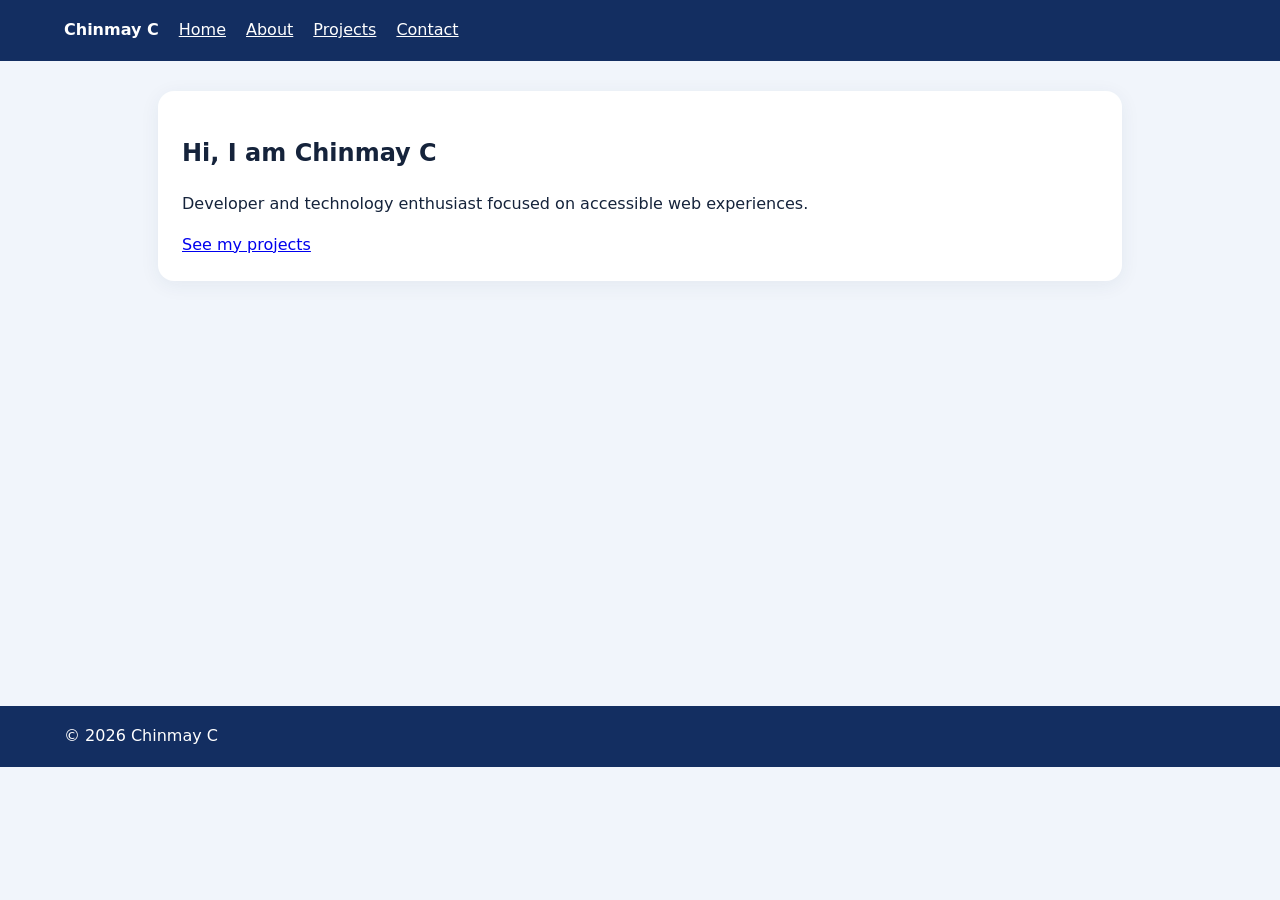
<file: index.html>
<!doctype html><html lang="en"><head><meta charset="utf-8"><meta name="viewport" content="width=device-width,initial-scale=1"><meta name="description" content="Home | Chinmay C developed by Chinmay C"><title>Home | Chinmay C</title><link rel="stylesheet" href="style.css"></head><body><a href="#main" style="position:absolute;left:-9999px" onfocus="this.style.left='8px'">Skip to content</a><header><nav aria-label="Main navigation"><strong>Chinmay C</strong><a href="index.html">Home</a><a href="about.html">About</a><a href="projects.html">Projects</a><a href="contact.html">Contact</a></nav></header><main id="main"><section><h1>Hi, I am Chinmay C</h1><p>Developer and technology enthusiast focused on accessible web experiences.</p><a href="projects.html">See my projects</a></section></main><footer>© 2026 Chinmay C</footer></body></html>
</file>
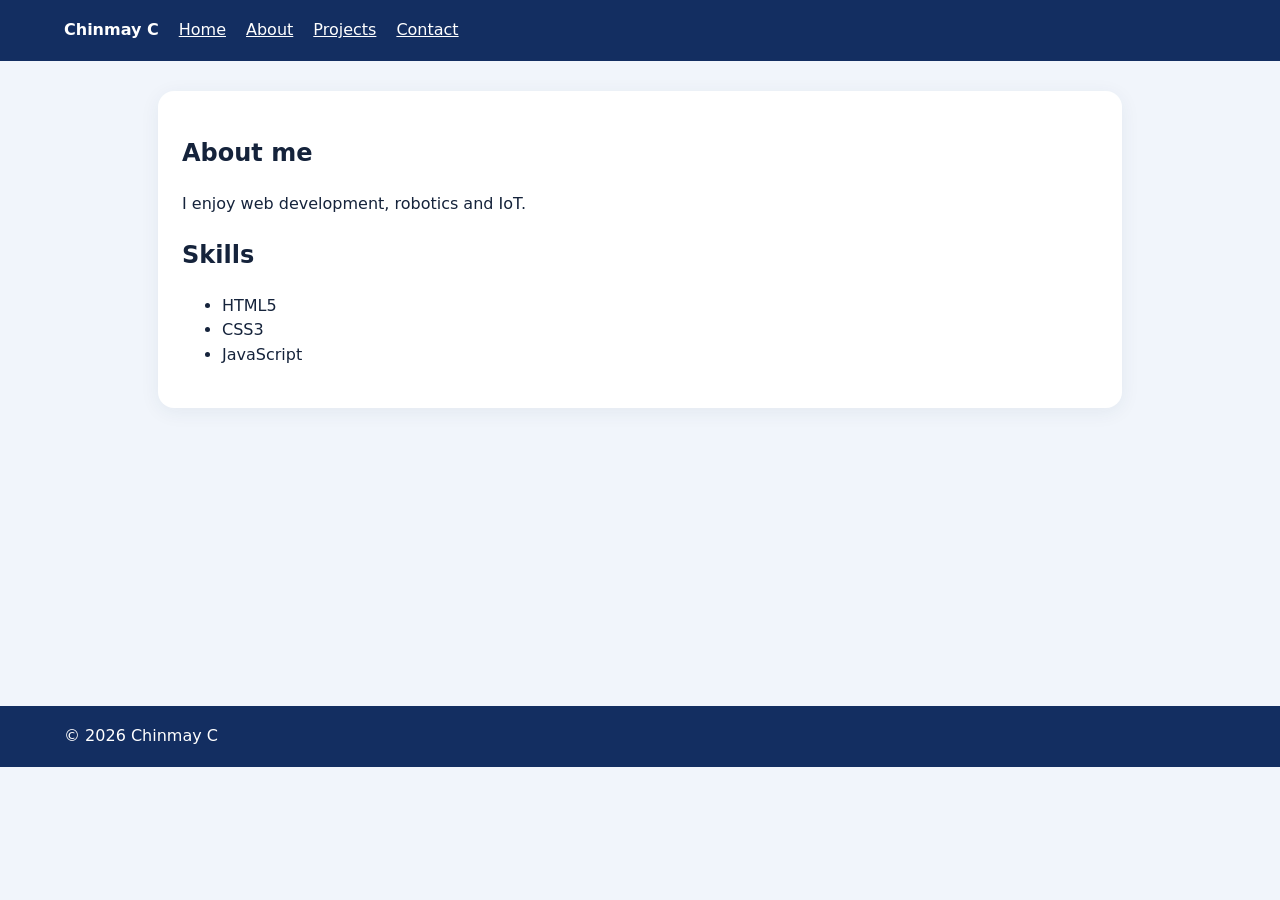
<file: about.html>
<!doctype html><html lang="en"><head><meta charset="utf-8"><meta name="viewport" content="width=device-width,initial-scale=1"><meta name="description" content="About | Chinmay C developed by Chinmay C"><title>About | Chinmay C</title><link rel="stylesheet" href="style.css"></head><body><a href="#main" style="position:absolute;left:-9999px" onfocus="this.style.left='8px'">Skip to content</a><header><nav aria-label="Main navigation"><strong>Chinmay C</strong><a href="index.html">Home</a><a href="about.html">About</a><a href="projects.html">Projects</a><a href="contact.html">Contact</a></nav></header><main id="main"><article><h1>About me</h1><p>I enjoy web development, robotics and IoT.</p><h2>Skills</h2><ul><li>HTML5</li><li>CSS3</li><li>JavaScript</li></ul></article></main><footer>© 2026 Chinmay C</footer></body></html>
</file>
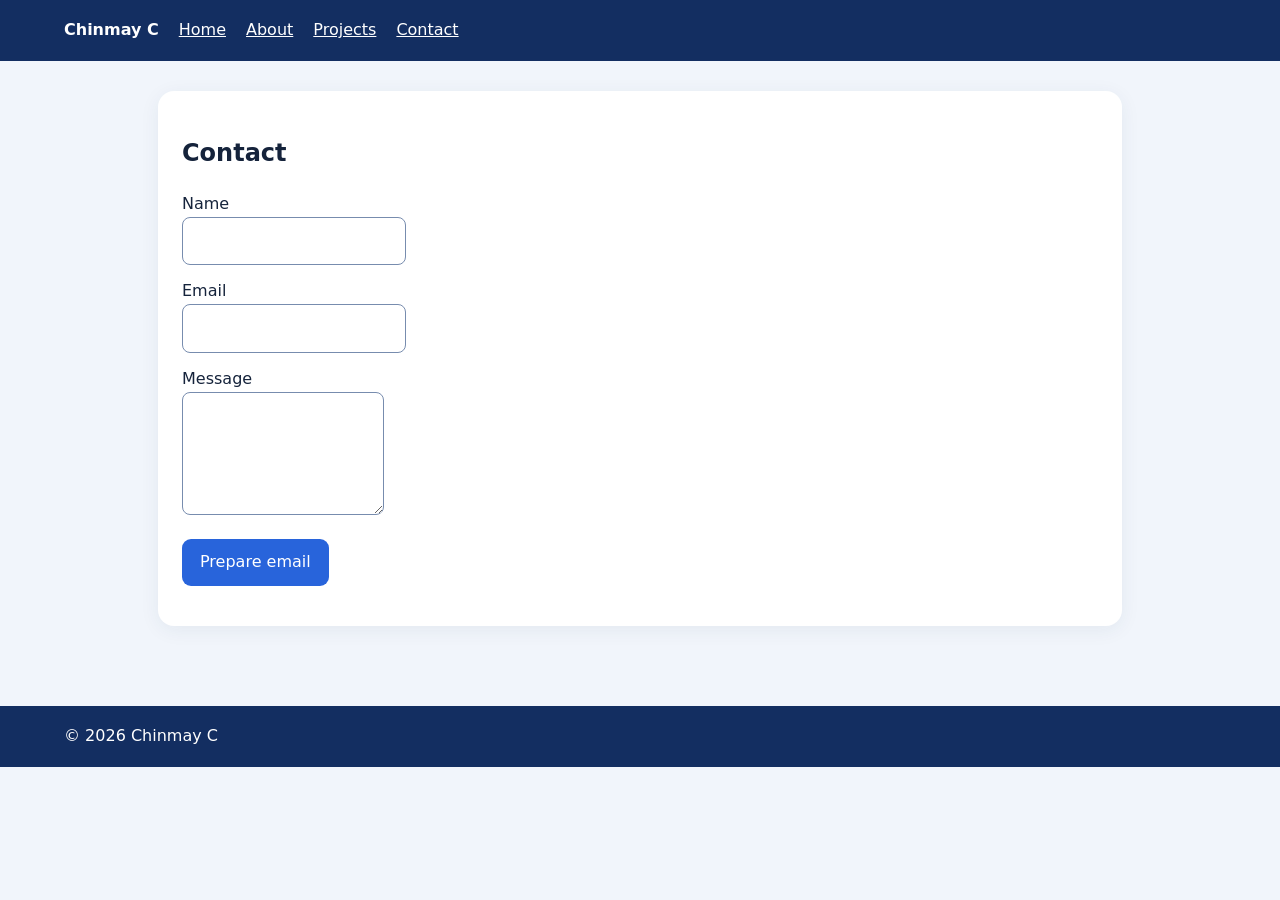
<file: contact.html>
<!doctype html><html lang="en"><head><meta charset="utf-8"><meta name="viewport" content="width=device-width,initial-scale=1"><meta name="description" content="Contact | Chinmay C developed by Chinmay C"><title>Contact | Chinmay C</title><link rel="stylesheet" href="style.css"></head><body><a href="#main" style="position:absolute;left:-9999px" onfocus="this.style.left='8px'">Skip to content</a><header><nav aria-label="Main navigation"><strong>Chinmay C</strong><a href="index.html">Home</a><a href="about.html">About</a><a href="projects.html">Projects</a><a href="contact.html">Contact</a></nav></header><main id="main"><section><h1>Contact</h1><form id="contact"><label for="name">Name</label><input id="name" required autocomplete="name"><label for="email">Email</label><input id="email" type="email" required autocomplete="email"><label for="message">Message</label><textarea id="message" required rows="4"></textarea><p><button>Prepare email</button></p><p id="status" role="status"></p></form></section></main><footer>© 2026 Chinmay C</footer><script src="contact.js"></script></body></html>
</file>
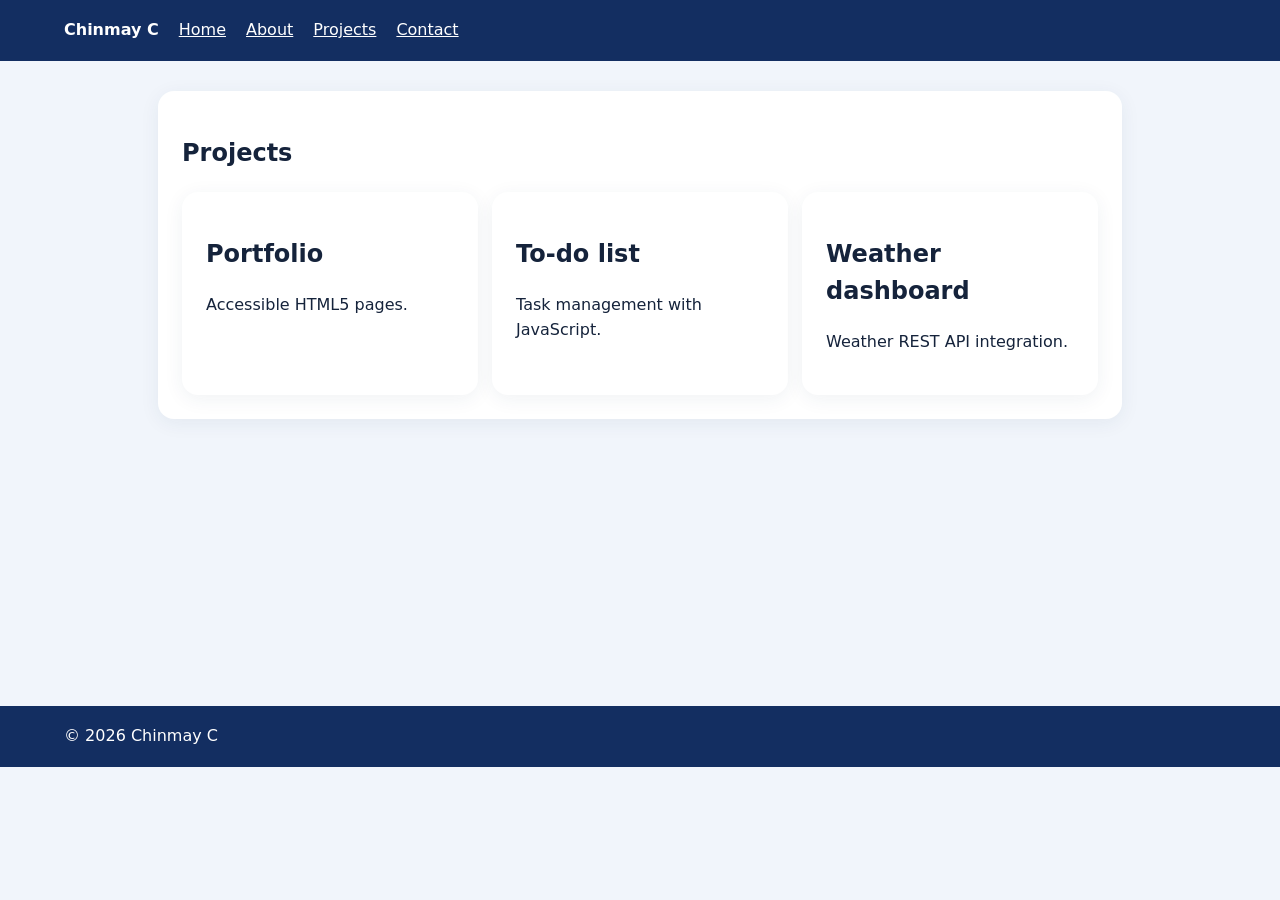
<file: projects.html>
<!doctype html><html lang="en"><head><meta charset="utf-8"><meta name="viewport" content="width=device-width,initial-scale=1"><meta name="description" content="Projects | Chinmay C developed by Chinmay C"><title>Projects | Chinmay C</title><link rel="stylesheet" href="style.css"></head><body><a href="#main" style="position:absolute;left:-9999px" onfocus="this.style.left='8px'">Skip to content</a><header><nav aria-label="Main navigation"><strong>Chinmay C</strong><a href="index.html">Home</a><a href="about.html">About</a><a href="projects.html">Projects</a><a href="contact.html">Contact</a></nav></header><main id="main"><section><h1>Projects</h1><div class="grid"><article><h2>Portfolio</h2><p>Accessible HTML5 pages.</p></article><article><h2>To-do list</h2><p>Task management with JavaScript.</p></article><article><h2>Weather dashboard</h2><p>Weather REST API integration.</p></article></div></section></main><footer>© 2026 Chinmay C</footer></body></html>
</file>
<file: style.css>
*{box-sizing:border-box}body{font-family:system-ui,sans-serif;background:#f1f5fb;color:#15233b;margin:0;line-height:1.55}header,footer{background:#132e61;color:white;padding:18px 5%}nav{display:flex;gap:20px;flex-wrap:wrap}nav a,footer a{color:white}main{max-width:1000px;margin:30px auto;padding:0 18px;min-height:65vh}section,article{background:white;padding:24px;border-radius:16px;margin:16px 0;box-shadow:0 4px 20px #20395e11}.grid{display:grid;grid-template-columns:repeat(auto-fit,minmax(200px,1fr));gap:14px}.grid article{margin:0}button{border:0;border-radius:9px;background:#2864db;color:white;padding:11px 18px;font:inherit;cursor:pointer}input,textarea,select{padding:11px;font:inherit;border:1px solid #778cae;border-radius:8px;max-width:100%}label{display:block;margin-top:14px}button:focus-visible,a:focus-visible,input:focus-visible{outline:3px solid orange;outline-offset:3px}@media(max-width:500px){.flex{flex-direction:column}}
</file>
